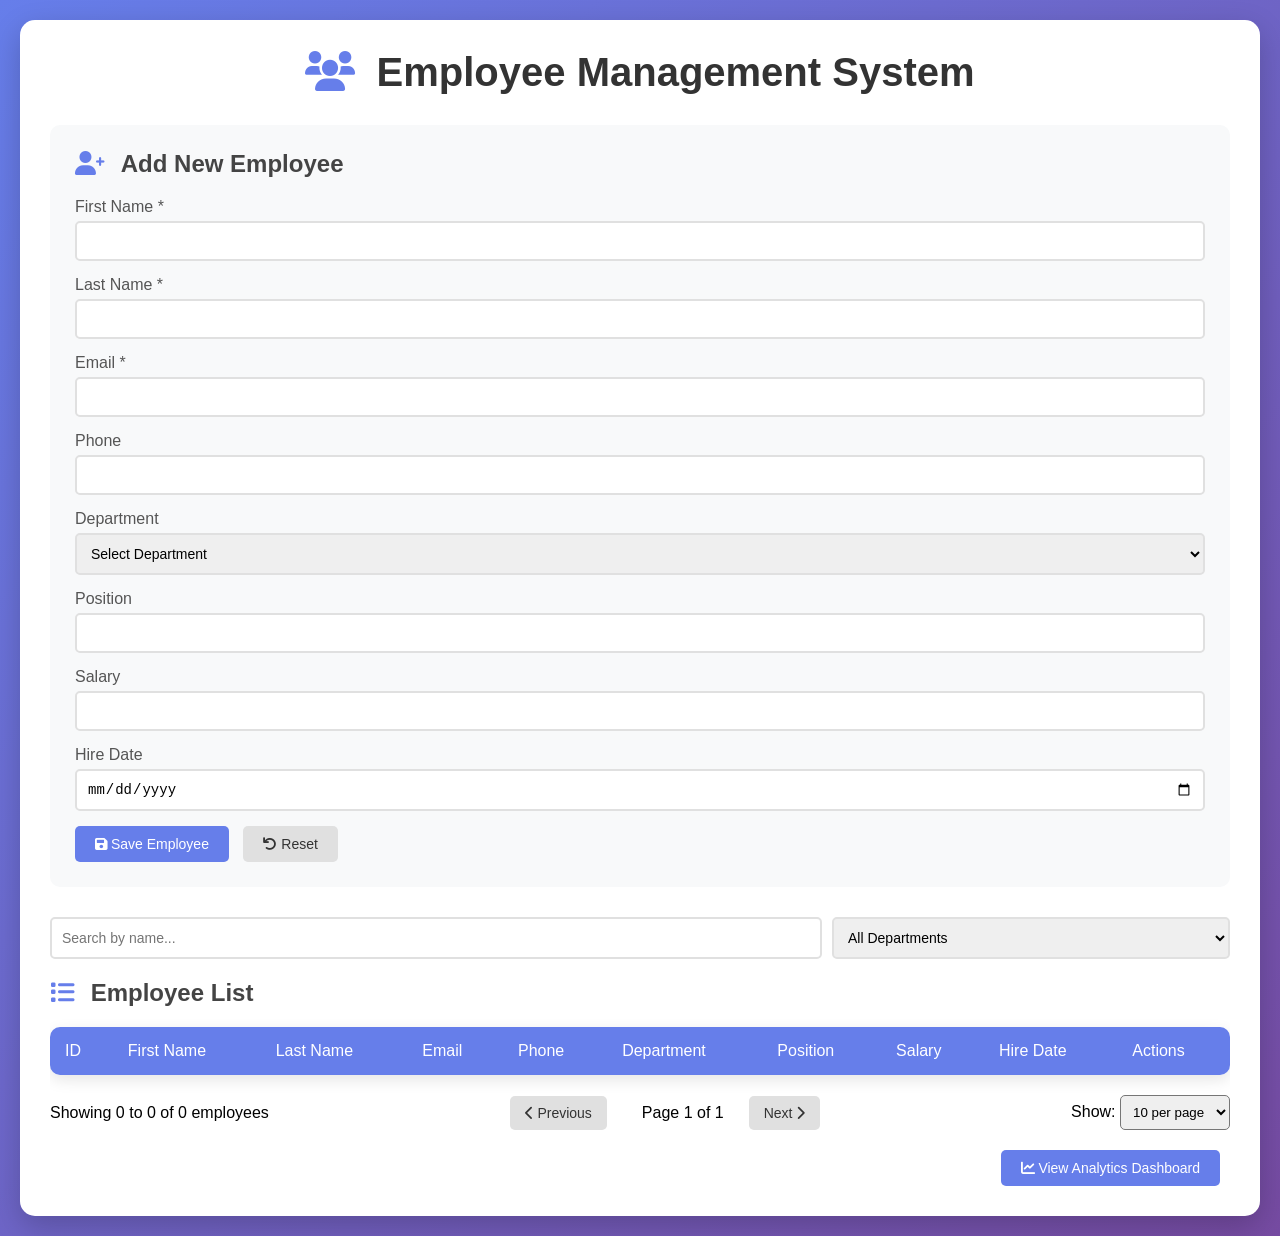
<file: Frontend/index.html>
<!DOCTYPE html>
<html lang="en">
<head>
    <meta charset="UTF-8">
    <meta name="viewport" content="width=device-width, initial-scale=1.0">
    <title>Employee Management System</title>
    <link rel="stylesheet" href="style.css">
    <!-- Font Awesome for icons -->
    <link rel="stylesheet" href="https://cdnjs.cloudflare.com/ajax/libs/font-awesome/6.0.0/css/all.min.css">
</head>
<body>
    <div class="container">
        <h1><i class="fas fa-users"></i> Employee Management System</h1>
        
        <!-- Add Employee Form -->
        <div class="form-container">
            <h2><i class="fas fa-user-plus"></i> Add New Employee</h2>
            <form id="employeeForm">
                <div class="form-group">
                    <label for="firstName">First Name *</label>
                    <input type="text" id="firstName" required>
                </div>
                
                <div class="form-group">
                    <label for="lastName">Last Name *</label>
                    <input type="text" id="lastName" required>
                </div>
                
                <div class="form-group">
                    <label for="email">Email *</label>
                    <input type="email" id="email" required>
                </div>
                
                <div class="form-group">
                    <label for="phone">Phone</label>
                    <input type="tel" id="phone">
                </div>
                
                <div class="form-group">
                    <label for="department">Department</label>
                    <select id="department">
                        <option value="">Select Department</option>
                        <option value="IT">IT</option>
                        <option value="HR">HR</option>
                        <option value="Finance">Finance</option>
                        <option value="Marketing">Marketing</option>
                    </select>
                </div>
                
                <div class="form-group">
                    <label for="position">Position</label>
                    <input type="text" id="position">
                </div>
                
                <div class="form-group">
                    <label for="salary">Salary</label>
                    <input type="number" id="salary">
                </div>
                
                <div class="form-group">
                    <label for="hireDate">Hire Date</label>
                    <input type="date" id="hireDate">
                </div>
                
                <button type="submit" class="btn-primary">
                    <i class="fas fa-save"></i> Save Employee
                </button>
                <button type="button" class="btn-secondary" onclick="resetForm()">
                    <i class="fas fa-undo"></i> Reset
                </button>
            </form>
        </div>

        <!-- Search Section -->
        <div class="search-section">
            <input type="text" id="searchInput" placeholder="Search by name..." onkeyup="searchEmployees()">
            <select id="departmentFilter" onchange="filterByDepartment()">
                <option value="">All Departments</option>
                <option value="IT">IT</option>
                <option value="HR">HR</option>
                <option value="Finance">Finance</option>
                <option value="Marketing">Marketing</option>
            </select>
        </div>

        <!-- Employee List -->
        <div class="table-container">
            <h2><i class="fas fa-list"></i> Employee List</h2>
            <div id="loadingSpinner" class="spinner" style="display: none;">
                <i class="fas fa-spinner fa-spin"></i> Loading...
            </div>
            <table id="employeeTable">
                <thead>
                    <tr>
                        <th>ID</th>
                        <th>First Name</th>
                        <th>Last Name</th>
                        <th>Email</th>
                        <th>Phone</th>
                        <th>Department</th>
                        <th>Position</th>
                        <th>Salary</th>
                        <th>Hire Date</th>
                        <th>Actions</th>
                    </tr>
                </thead>
                <tbody id="employeeTableBody">
                    <!-- Data will be inserted here by JavaScript -->
                </tbody>
            </table>
            <div class="pagination-container" style="margin-top: 20px; display: flex; justify-content: space-between; align-items: center; flex-wrap: wrap; gap: 10px;">
    <div class="pagination-info">
        Showing <span id="pageStart">0</span> to <span id="pageEnd">0</span> of <span id="totalRecords">0</span> employees
    </div>
    <div class="pagination-buttons" style="display: flex; gap: 10px;">
        <button onclick="previousPage()" id="prevBtn" class="btn-secondary" style="padding: 8px 15px;" disabled>
            <i class="fas fa-chevron-left"></i> Previous
        </button>
        <span style="padding: 8px 15px;">Page <span id="currentPage">1</span> of <span id="totalPages">1</span></span>
        <button onclick="nextPage()" id="nextBtn" class="btn-secondary" style="padding: 8px 15px;">
            Next <i class="fas fa-chevron-right"></i>
        </button>
    </div>
    <div class="page-size-selector">
        <label>Show: </label>
        <select id="pageSize" onchange="changePageSize()" style="padding: 8px; border-radius: 5px;">
            <option value="5">5 per page</option>
            <option value="10" selected>10 per page</option>
            <option value="20">20 per page</option>
            <option value="50">50 per page</option>
        </select>
    </div>
</div>
<div style="margin-top: 20px; text-align: right;">
    <a href="dashboard.html" class="btn-primary" style="text-decoration: none; display: inline-block;">
        <i class="fas fa-chart-line"></i> View Analytics Dashboard
    </a>
</div>
        </div>
    </div>

    <!-- Edit Modal -->
    <div id="editModal" class="modal">
        <div class="modal-content">
            <span class="close" onclick="closeModal()">&times;</span>
            <h2><i class="fas fa-edit"></i> Edit Employee</h2>
            <form id="editForm">
                <input type="hidden" id="editId">
                
                <div class="form-group">
                    <label for="editFirstName">First Name *</label>
                    <input type="text" id="editFirstName" required>
                </div>
                
                <div class="form-group">
                    <label for="editLastName">Last Name *</label>
                    <input type="text" id="editLastName" required>
                </div>
                
                <div class="form-group">
                    <label for="editEmail">Email *</label>
                    <input type="email" id="editEmail" required>
                </div>
                
                <div class="form-group">
                    <label for="editPhone">Phone</label>
                    <input type="tel" id="editPhone">
                </div>
                
                <div class="form-group">
                    <label for="editDepartment">Department</label>
                    <select id="editDepartment">
                        <option value="">Select Department</option>
                        <option value="IT">IT</option>
                        <option value="HR">HR</option>
                        <option value="Finance">Finance</option>
                        <option value="Marketing">Marketing</option>
                    </select>
                </div>
                
                <div class="form-group">
                    <label for="editPosition">Position</label>
                    <input type="text" id="editPosition">
                </div>
                
                <div class="form-group">
                    <label for="editSalary">Salary</label>
                    <input type="number" id="editSalary">
                </div>
                
                <div class="form-group">
                    <label for="editHireDate">Hire Date</label>
                    <input type="date" id="editHireDate">
                </div>
                
                <button type="button" class="btn-primary" onclick="updateEmployee()">
                    <i class="fas fa-save"></i> Update
                </button>
                <button type="button" class="btn-secondary" onclick="closeModal()">
                    <i class="fas fa-times"></i> Cancel
                </button>
            </form>
        </div>
    </div>

    <script src="script.js"></script>
</body>
</html>
</file>
<file: Frontend/style.css>
* {
  margin: 0;
  padding: 0;
  box-sizing: border-box;
}

body {
  font-family: "Segoe UI", Tahoma, Geneva, Verdana, sans-serif;
  background: linear-gradient(135deg, #667eea 0%, #764ba2 100%);
  min-height: 100vh;
  padding: 20px;
}

.container {
  max-width: 1400px;
  margin: 0 auto;
  background: white;
  border-radius: 15px;
  padding: 30px;
  box-shadow: 0 10px 30px rgba(0, 0, 0, 0.2);
}

h1 {
  color: #333;
  margin-bottom: 30px;
  text-align: center;
  font-size: 2.5em;
}

h1 i {
  color: #667eea;
  margin-right: 10px;
}

h2 {
  color: #444;
  margin-bottom: 20px;
}

h2 i {
  color: #667eea;
  margin-right: 10px;
}

/* Form Styles */
.form-container {
  background: #f8f9fa;
  border-radius: 10px;
  padding: 25px;
  margin-bottom: 30px;
}

.form-group {
  margin-bottom: 15px;
}

.form-group label {
  display: block;
  margin-bottom: 5px;
  color: #555;
  font-weight: 500;
}

.form-group input,
.form-group select {
  width: 100%;
  padding: 10px;
  border: 2px solid #e0e0e0;
  border-radius: 5px;
  font-size: 14px;
  transition: border-color 0.3s;
}

.form-group input:focus,
.form-group select:focus {
  outline: none;
  border-color: #667eea;
}

/* Button Styles */
.btn-primary,
.btn-secondary {
  padding: 10px 20px;
  border: none;
  border-radius: 5px;
  font-size: 14px;
  font-weight: 500;
  cursor: pointer;
  transition: all 0.3s;
  margin-right: 10px;
}

.btn-primary {
  background: #667eea;
  color: white;
}

.btn-primary:hover {
  background: #5a67d8;
  transform: translateY(-2px);
  box-shadow: 0 5px 15px rgba(102, 126, 234, 0.4);
}

.btn-secondary {
  background: #e0e0e0;
  color: #333;
}

.btn-secondary:hover {
  background: #d0d0d0;
}

/* Search Section */
.search-section {
  display: flex;
  gap: 10px;
  margin-bottom: 20px;
}

.search-section input,
.search-section select {
  padding: 10px;
  border: 2px solid #e0e0e0;
  border-radius: 5px;
  font-size: 14px;
}

.search-section input {
  flex: 2;
}

.search-section select {
  flex: 1;
}

/* Table Styles */
.table-container {
  overflow-x: auto;
}

table {
  width: 100%;
  border-collapse: collapse;
  background: white;
  border-radius: 10px;
  overflow: hidden;
  box-shadow: 0 5px 15px rgba(0, 0, 0, 0.1);
}

thead {
  background: #667eea;
  color: white;
}

th {
  padding: 15px;
  font-weight: 500;
  text-align: left;
}

td {
  padding: 12px 15px;
  border-bottom: 1px solid #e0e0e0;
}

tr:hover {
  background: #f8f9fa;
}

/* Action Buttons */
.edit-btn,
.delete-btn {
  padding: 5px 10px;
  margin: 0 2px;
  border: none;
  border-radius: 3px;
  cursor: pointer;
  color: white;
}

.edit-btn {
  background: #48bb78;
}

.edit-btn:hover {
  background: #38a169;
}

.delete-btn {
  background: #f56565;
}

.delete-btn:hover {
  background: #e53e3e;
}

/* Modal Styles */
.modal {
  display: none;
  position: fixed;
  z-index: 1000;
  left: 0;
  top: 0;
  width: 100%;
  height: 100%;
  background: rgba(0, 0, 0, 0.5);
  animation: fadeIn 0.3s;
}

@keyframes fadeIn {
  from {
    opacity: 0;
  }
  to {
    opacity: 1;
  }
}

.modal-content {
  background: white;
  margin: 5% auto;
  padding: 30px;
  width: 90%;
  max-width: 600px;
  border-radius: 10px;
  position: relative;
  animation: slideIn 0.3s;
}

@keyframes slideIn {
  from {
    transform: translateY(-50px);
    opacity: 0;
  }
  to {
    transform: translateY(0);
    opacity: 1;
  }
}

.close {
  position: absolute;
  right: 20px;
  top: 10px;
  font-size: 28px;
  font-weight: bold;
  color: #999;
  cursor: pointer;
}

.close:hover {
  color: #333;
}

/* Spinner */
.spinner {
  text-align: center;
  padding: 20px;
  color: #667eea;
  font-size: 1.2em;
}

/* Responsive */
@media (max-width: 768px) {
  .container {
    padding: 15px;
  }

  h1 {
    font-size: 1.8em;
  }

  .search-section {
    flex-direction: column;
  }

  .modal-content {
    margin: 10% auto;
    padding: 20px;
  }
}
</file>
